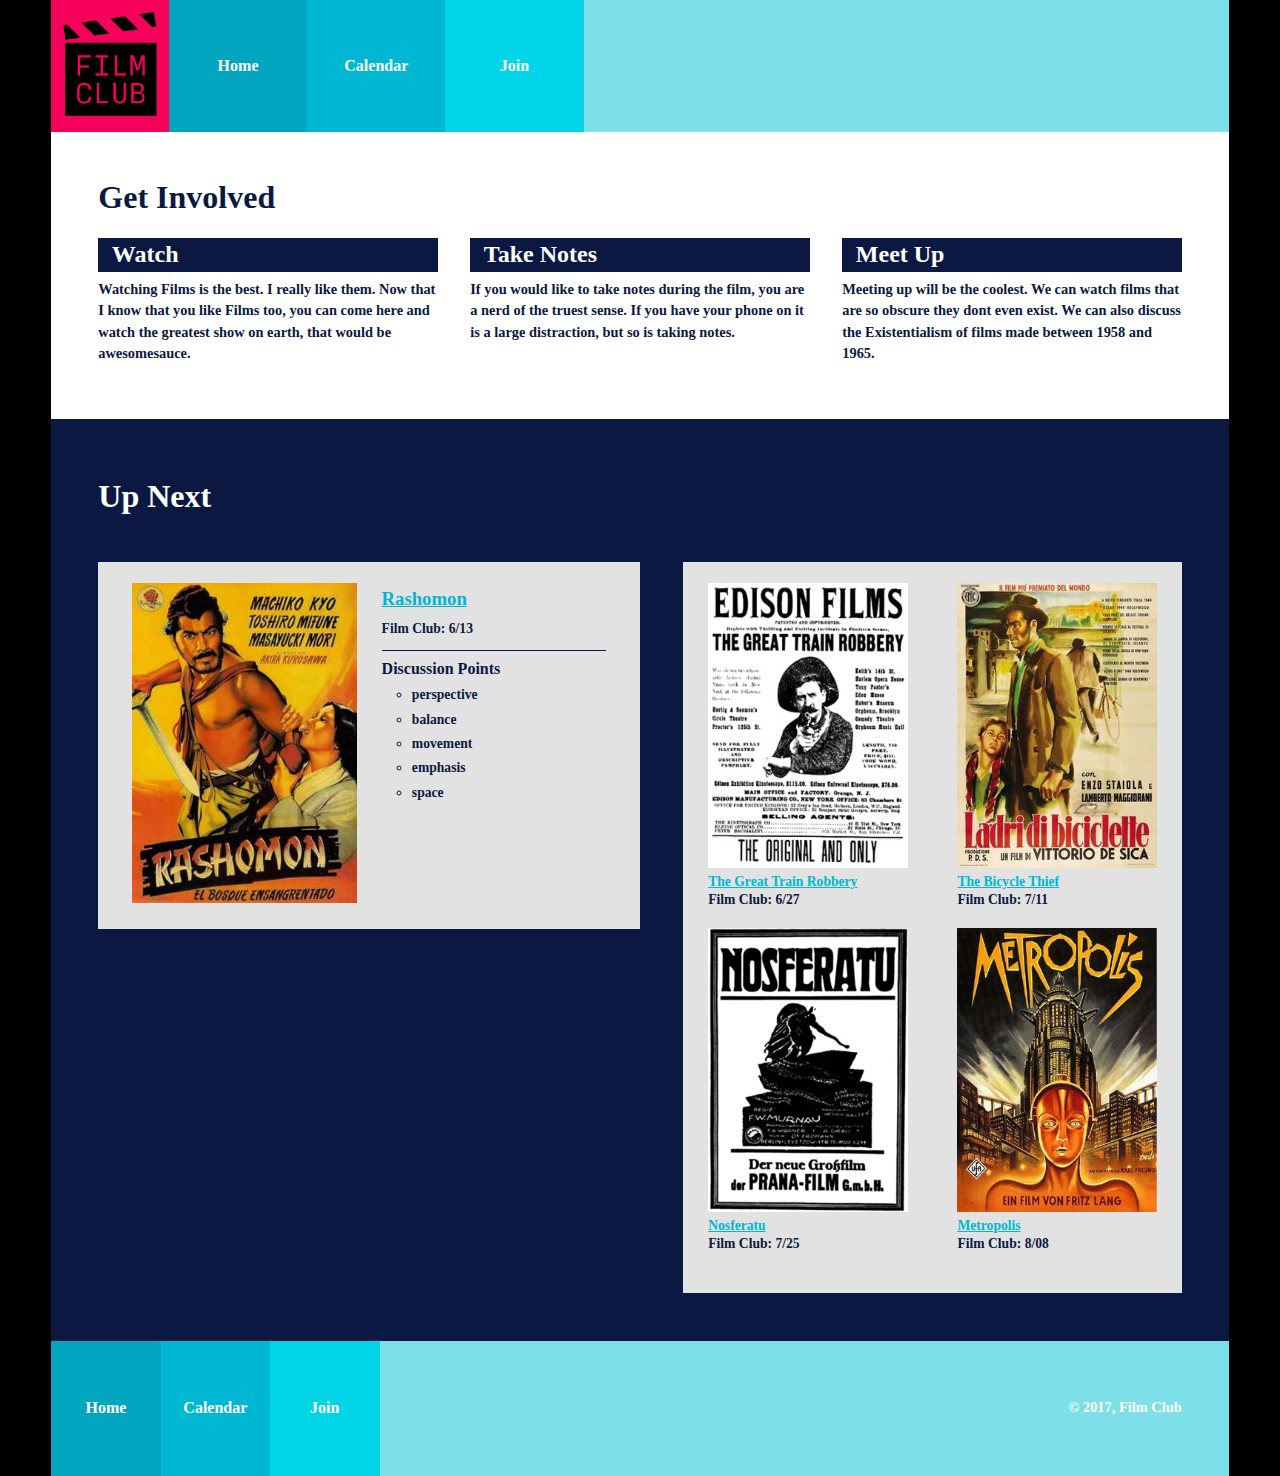
<file: index.html>
<!DOCTYPE html>
<html>
  <head>
    <meta charset="utf-8">
    <title>Film Club</title>
    <link href="./css/main.css" rel="stylesheet">

    <link href="https://fonts.google.com/?selection.family=PT+Sans:400,700" rel="stylesheet">

    <link rel="icon" type="image/png" href="./images/filmclub.png">
    <meta name="viewport" content="width=device-width, initial-scale=1">

  </head>

  <body>

    <header>

      <div class="header-image">
        <img src="./images/filmclub.png" alt="film club logo" id="header-image">
      </div>

      <div class="nav-bar" id="top-nav">
          <a class="nav-link" id="home-link" href="index.html">Home</a>
          <a class="nav-link" id="calendar-link" href="./calendar/index.html">Calendar</a>
          <a class="nav-link" id="join-link" href="./join/index.html">Join</a>
        <div class="break">
        </div>
      </div>

    </header>

    <main>

      <section class="section-top" id="section-get-involved">

        <div class="section-heading" id="get-involved-heading">
          <h1>Get Involved</h1>
        </div>

        <div class="get-involved-info">
            <div class="get-involved-text">
              <div class="get-involved-title">
                <h2>Watch</h2>
              </div>

              <div class="get-involved-paragraph">
                <p>Watching Films is the best. I really like them. Now that I know that you like Films too, you can come here and watch the greatest show on earth, that would be awesomesauce.</p>
              </div>
            </div>

            <div class="get-involved-text" id="take-notes">
              <div class="get-involved-title">
                <h2>Take Notes</h2>
              </div>

              <div class="get-involved-paragraph">
                <p>If you would like to take notes during the film, you are a nerd of the truest sense. If you have your phone on it is a large distraction, but so is taking notes.</p>
              </div>
            </div>


            <div class="get-involved-text">
              <div class="get-involved-title">
                <h2>Meet Up</h2>
              </div>

              <div class="get-involved-paragraph">
                <p>Meeting up will be the coolest.  We can watch films that are so obscure they dont even exist. We can also discuss the Existentialism of films made between 1958 and 1965.</p>
              </div>
            </div>
        </div>
      </section>


      <section class="section-bottom" id="section-up-next">

        <div class="section-heading" id="up-next-heading">
          <h1>Up Next</h1>
        </div>


        <div class="film-layout">
            <div class="next-film">
              <div class="next-film-image">
                <img src="./images/rashomon-poster.jpg" alt="rashomon poster">
              </div>

              <div class="next-film-info">
                <div class="next-film-title">
                  <h3><a href="https://www.youtube.com/watch?v=7QTrx3YNz7A&t=8s">Rashomon</a></h3>
                  <span>Film Club: </span><span class="film-date">6/13</span>
                </div>

                <div class="next-film-themes">
                  <h4>Discussion Points</h4>
                  <ul>
                      <li>perspective</li>
                      <li>balance</li>
                      <li>movement</li>
                      <li>emphasis</li>
                      <li>space</li>
                  </ul>
                </div>

              </div>

            </div>

            <!--this is the 4 film box -->
            <div class="film-box-container">
                  <div class="film-box">
                    <div class="film-image" id="the-great-train-robbery-img">
                      <img src="./images/great-train-poster.jpg" alt="train poster">
                    </div>

                    <div class="film-title">
                      <a href="https://www.youtube.com/watch?v=zuto7qWrplc">The Great Train Robbery</a>
                    </div>

                    <div class="film-date">
                      <span>Film Club: </span><span class="film-date">6/27</span>
                    </div>
                  </div>

                  <div class="film-box">
                    <div class="film-image" id="the-bicycle-thief-img">
                      <img src="./images/bicycle-thief-poster.jpg" alt="bicycle thief poster">
                    </div>

                    <div class="film-title">
                      <a href="https://www.youtube.com/watch?v=H3jnzXX9mXs">The Bicycle Thief</a>
                    </div>

                    <div class="film-date">
                      <span>Film Club: </span><span class="film-date">7/11</span>
                    </div>
                  </div>

                  <div class="film-box">
                    <div class="film-img" id="nosferatu-img">
                      <img src="./images/nosferatu-poster.jpg" alt="nosferatu poster">
                    </div>

                    <div class="film-title">
                      <a href="https://www.youtube.com/watch?v=FC6jFoYm3xs">Nosferatu</a>
                    </div>

                    <div class="film-date">
                      <span>Film Club: </span><span class="film-date">7/25</span>
                    </div>
                  </div>

                  <div class="film-box">
                    <div class="film-img" id="metropolis-img">
                      <img src="./images/metropolis-poster.jpg" alt="metropolis poster">
                    </div>

                    <div class="film-title">
                      <a href="https://www.youtube.com/watch?v=Q0NzALRJifI">Metropolis</a>
                    </div>

                    <div class="film-date">
                      <span>Film Club: </span><span class="film-date">8/08</span>
                    </div>
                  </div>
              </div>

          </div>
      </section>
    </main>

    <footer>

      <div class="nav-bar" id="bottom-nav">
          <a class="nav-link" id="home-link" href="index.html">Home</a>
          <a class="nav-link" id="calendar-link" href="./calendar/index.html">Calendar</a>
          <a class="nav-link" id="join-link" href="./join/index.html">Join</a>
      </div>

      <div class="legal-footer">
        <p>© 2017, Film Club</p>
      </div>

    </footer>
  </body>
</html>
</file>
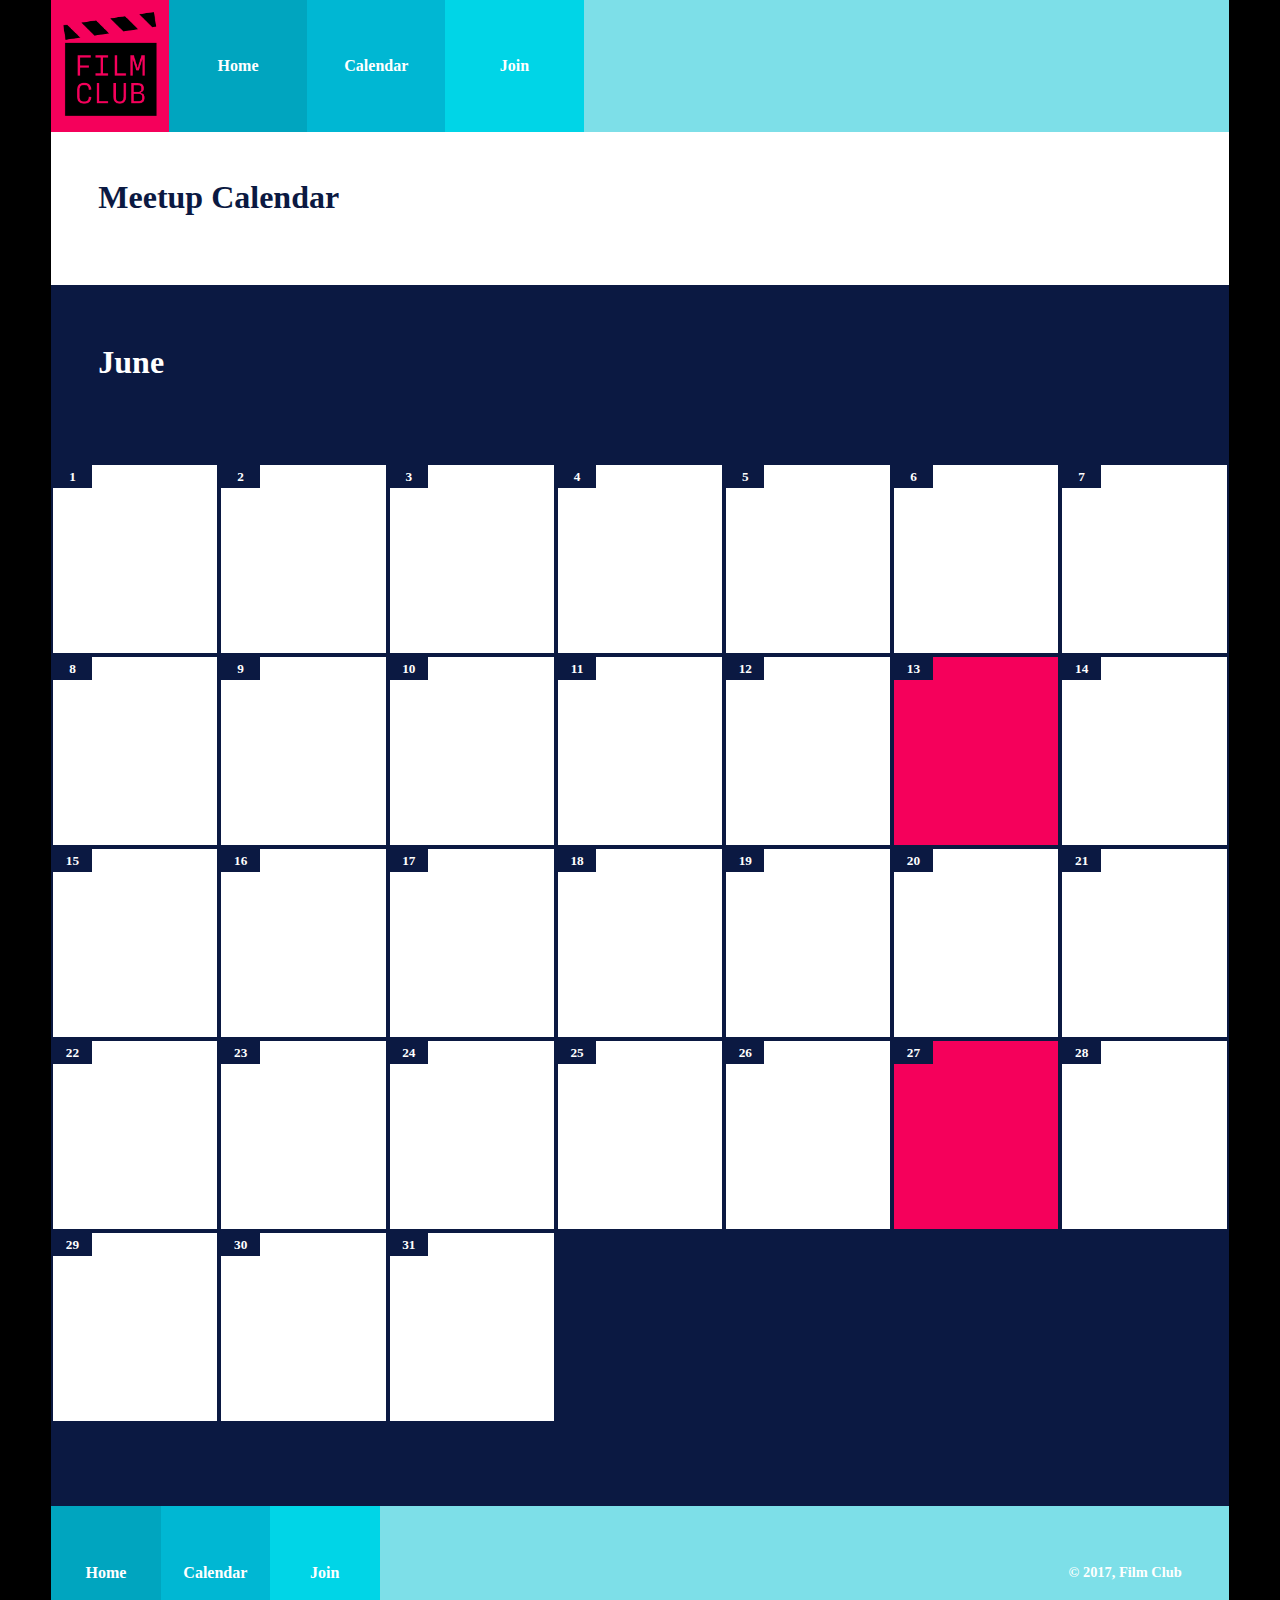
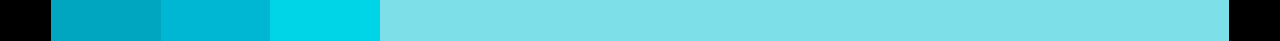
<file: calendar/index.html>
<!DOCTYPE html>
<html>
  <head>
    <meta charset="utf-8">
    <title>Film Club - Calendar</title>
    <link href="../css/main.css" rel="stylesheet">

    <link href="https://fonts.google.com/?selection.family=PT+Sans:400,700" rel="stylesheet">

    <link rel="icon" type="image/png" href="../images/filmclub.png">
    <meta name="viewport" content="width=device-width, initial-scale=1">
  </head>


  <body>
      <header>

        <div class="header-image">
          <img src="../images/filmclub.png" alt="film club logo" id="header-image">
        </div>

        <div class="nav-bar" id="top-nav">
            <a class="nav-link" id="home-link" href="../index.html">Home</a>
            <a class="nav-link" id="calendar-link" href="index.html">Calendar</a>
            <a class="nav-link" id="join-link" href="../join/index.html">Join</a>
          <div class="break">
          </div>
        </div>

      </header>


      <main>
        <section class="section-top" id="meet-up">
          <h1 class="section-heading">Meetup Calendar</h1>
        </section>

        <section class="section-bottom" id="calendar-section">
          <h1 class="section-heading">June</h1>

          <div class="calendar">
              <div class="day off-day">
                  <div class="date-number">
                      <h5>1</h5>
                  </div>
              </div>
              <div class="day off-day">
                  <div class="date-number">
                      <h5>2</h5>
                  </div>
              </div>
              <div class="day off-day">
                  <div class="date-number">
                      <h5>3</h5>
                  </div>
              </div>
              <div class="day off-day">
                  <div class="date-number">
                      <h5>4</h5>
                  </div>
              </div>
              <div class="day off-day">
                  <div class="date-number">
                      <h5>5</h5>
                  </div>
              </div>
              <div class="day off-day">
                  <div class="date-number">
                      <h5>6</h5>
                  </div>
              </div>
              <div class="day off-day">
                  <div class="date-number">
                      <h5>7</h5>
                  </div>
              </div>
              <div class="day off-day">
                  <div class="date-number">
                      <h5>8</h5>
                  </div>
              </div>
              <div class="day off-day">
                  <div class="date-number">
                      <h5>9</h5>
                  </div>
              </div>
              <div class="day off-day">
                  <div class="date-number">
                      <h5>10</h5>
                  </div>
              </div>
              <div class="day off-day">
                  <div class="date-number">
                      <h5>11</h5>
                  </div>
              </div>
              <div class="day off-day">
                  <div class="date-number">
                      <h5>12</h5>
                  </div>
              </div>
              <div class="day show-day">
                  <div class="date-number">
                      <h5>13</h5>
                  </div>
              </div>
              <div class="day off-day">
                  <div class="date-number">
                      <h5>14</h5>
                  </div>
              </div>
              <div class="day off-day">
                  <div class="date-number">
                      <h5>15</h5>
                  </div>
              </div>
              <div class="day off-day">
                  <div class="date-number">
                      <h5>16</h5>
                  </div>
              </div>
              <div class="day off-day">
                  <div class="date-number">
                      <h5>17</h5>
                  </div>
              </div>
              <div class="day off-day">
                  <div class="date-number">
                      <h5>18</h5>
                  </div>
              </div>
              <div class="day off-day">
                  <div class="date-number">
                      <h5>19</h5>
                  </div>
              </div>
              <div class="day off-day">
                  <div class="date-number">
                      <h5>20</h5>
                  </div>
              </div>
              <div class="day off-day">
                  <div class="date-number">
                      <h5>21</h5>
                  </div>
              </div>
              <div class="day off-day">
                  <div class="date-number">
                      <h5>22</h5>
                  </div>
              </div>
              <div class="day off-day">
                  <div class="date-number">
                      <h5>23</h5>
                  </div>
              </div>
              <div class="day off-day">
                  <div class="date-number">
                      <h5>24</h5>
                  </div>
              </div>
              <div class="day off-day">
                  <div class="date-number">
                      <h5>25</h5>
                  </div>
              </div>
              <div class="day off-day">
                  <div class="date-number">
                      <h5>26</h5>
                  </div>
              </div>
              <div class="day show-day">
                  <div class="date-number">
                      <h5>27</h5>
                  </div>
              </div>
              <div class="day off-day">
                  <div class="date-number">
                      <h5>28</h5>
                  </div>
              </div>
              <div class="day off-day">
                  <div class="date-number">
                      <h5>29</h5>
                  </div>
              </div>
              <div class="day off-day">
                  <div class="date-number">
                      <h5>30</h5>
                  </div>
              </div>
              <div class="day off-day">
                  <div class="date-number">
                      <h5>31</h5>
                  </div>
              </div>
              <div class="day blank-day"></div>
              <div class="day blank-day"></div>
              <div class="day blank-day"></div>
              <div class="day blank-day"></div>
          </div>
        </section>
      </main>


      <footer>

        <div class="nav-bar" id="bottom-nav">
            <a class="nav-link" id="home-link" href="../index.html">Home</a>
            <a class="nav-link" id="calendar-link" href="index.html">Calendar</a>
            <a class="nav-link" id="join-link" href="../join/index.html">Join</a>
        </div>

        <div class="legal-footer">
          <p>© 2017, Film Club</p>
        </div>

      </footer>
  </body>
</html>
</file>
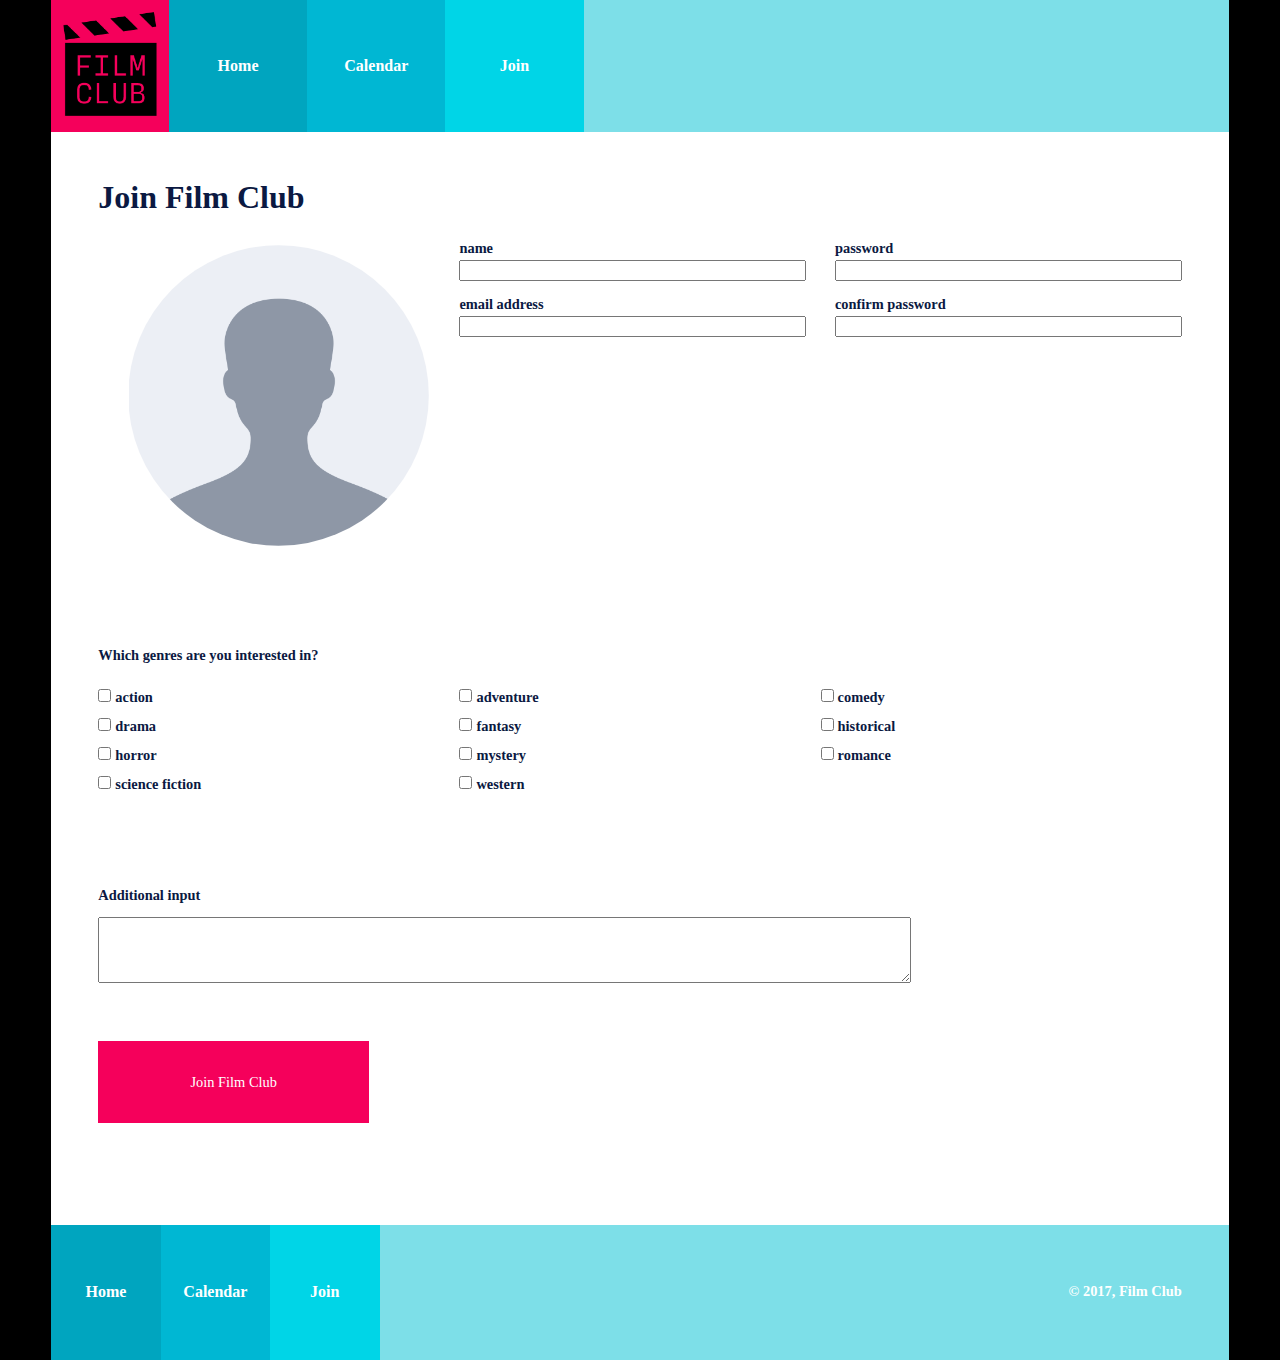
<file: join/index.html>
<!DOCTYPE html>
<html>
  <head>
    <meta charset="utf-8">
    <title>Film Club - Calendar</title>
    <link href="../css/main.css" rel="stylesheet">

    <link href="https://fonts.google.com/?selection.family=PT+Sans:400,700" rel="stylesheet">

    <link rel="icon" type="image/png" href="../images/filmclub.png">
    <meta name="viewport" content="width=device-width, initial-scale=1">
  </head>


  <body>
      <header>

        <div class="header-image">
          <img src="../images/filmclub.png" alt="film club logo" id="header-image">
        </div>

        <div class="nav-bar" id="top-nav">
            <a class="nav-link" id="home-link" href="../index.html">Home</a>
            <a class="nav-link" id="calendar-link" href="../calendar/index.html">Calendar</a>
            <a class="nav-link" id="join-link" href="index.html">Join</a>
          <div class="break">
          </div>
        </div>

      </header>


      <main>
        <section class="section-top" id="join-form">
          <h1 class="section-heading">Join Film Club</h1>

          <form class="join-form" action="index.html" method="post">

              <div class="profile-basic">
                  <div class="pic-info">
                      <div class="pic-info-text">
                      </div>
                      <img src="../images/profile-placeholder.png" alt="profile picture placeholder">
                  </div>

                  <div class="name-email-and-password">
                      <div class="name-email">
                          <div class="name-info">
                            <p>name</p>
                            <input type="text" name="full-name">
                          </div>

                          <div class="email-info">
                            <p>email address</p>
                            <input type="email" name="email-address">
                          </div>
                      </div>

                      <div class="password-and-confirm">
                          <div class="first-password">
                            <p>password</p>
                            <input type="password" name="password-one">
                          </div>
                          <div class="second-password">
                            <p>confirm password</p>
                            <input type="password" name="password-two">
                          </div>
                      </div>
                  </div>

              </div>

              <div class="profile-genre">
                  <p>Which genres are you interested in?</p>
                  <div class="genre-choice">
                      <div class="genre-category">
                        <input type="checkbox" name="action">
                        <label for="action">action</label>
                      </div>
                      <div class="genre-category">
                        <input type="checkbox" name="adventure">
                        <label for="adventure">adventure</label>
                      </div>
                      <div class="genre-category">
                        <input type="checkbox" name="comedy">
                        <label for="comedy">comedy</label>
                      </div>
                      <div class="genre-category">
                        <input type="checkbox" name="drama">
                        <label for="drama">drama</label>
                      </div>
                      <div class="genre-category">
                        <input type="checkbox" name="fantasy">
                        <label for="fantasy">fantasy</label>
                      </div>
                      <div class="genre-category">
                        <input type="checkbox" name="historical">
                        <label for="historical">historical</label>
                      </div>
                      <div class="genre-category">
                        <input type="checkbox" name="horror">
                        <label for="horror">horror</label>
                      </div>
                      <div class="genre-category">
                        <input type="checkbox" name="mystery">
                        <label for="mystery">mystery</label>
                      </div>
                      <div class="genre-category">
                        <input type="checkbox" name="romance">
                        <label for="romance">romance</label>
                      </div>
                      <div class="genre-category">
                        <input type="checkbox" name="science fiction">
                        <label for="science fiction">science fiction</label>
                      </div>
                      <div class="genre-category">
                        <input type="checkbox" name="western">
                        <label for="western">western</label>
                      </div>
                      <div class="genre-category">
                      </div>
                  </div>
              </div>

              <div class="profile-adds">
                  <div class="additional-title">
                    <p>Additional input</p>
                  </div>
                  <textarea rows="4" name="additional-info"></textarea>
              </div>

              <!-- Button -->
              <div class="join-button">
                  <button type="sumbit" name="join-button">Join Film Club</button>
              </div>
          </form>
        </section>
      </main>

      <footer>

        <div class="nav-bar" id="bottom-nav">
            <a class="nav-link" id="home-link" href="../index.html">Home</a>
            <a class="nav-link" id="calendar-link" href="../calendar/index.html">Calendar</a>
            <a class="nav-link" id="join-link" href="index.html">Join</a>
        </div>

        <div class="legal-footer">
          <p>© 2017, Film Club</p>
        </div>

      </footer>

  </body>
</html>
</file>
<file: css/main.css>
/*text: #0B1942
inline link: #00B7D3
h2 background: #0B1942
h2 color: #FFFFFF
logo background: #F5005B
navigation background: #7DDFE8
navigation link color: #FFFFFF
"Home" nav link background: #00A5BF
"Calendar" nav link background: #00B7D3
"Join" nav link background: #00D5E7
"Up Next" background: #0B1942
"Up Next" card background #E2E2E2
calendar background and treatments: #0B1942
calendar highlighted day: #F5005B
button background: #F5005B
copyright text: #FFFFFF

*/


*{
  box-sizing: border-box;
}


@import url('https://fonts.googleapis.com/css?family=PT+Sans');
* {
box-sizing: border-box;
margin: 0 auto;
}

img {
  max-width: 100%;
}

a, p, h1, h2, h3, h4, h5, h6, ul, li, span, label, button {
  font-family: 'PT Sans';
  color: #0B1942;
  font-weight: bold;
}

a, button {
  cursor: pointer;
}

p, li {
  font-size: 0.83rem;
}

p {
  line-height: 150%;
}


header {
  display: flex;
  flex-direction: row;
  flex-wrap: nowrap;
  justify-content: flex-start;
  align-items: stretch;
  align-content: stretch;
  max-height: 10%;
}

/*Top Nav*/

.header-image {
  margin: 0;
  background-color: #F5005B;
  flex-basis: 25%;
  padding: 2%;
  width: 100%;
  height: 100%;
}

.header-image img {
  height: auto;
  width: auto;
  max-height: 20vh;
}


#top-nav {
  display: flex;
  flex-direction: column;
  justify-content: center;
  align-content: center;
  flex-basis: 75%;
  align-items: center;
  width: 100%;
}

#top-nav .nav-link {
  display: flex;
  flex-direction: column;
  align-items: center;
  align-content: center;
  justify-content: center;
  padding: 2% 0;
  width: 100%;
  height: 100%;
}

.nav-link {
  text-decoration: none;
  color: #FFFFFF;
  width: 100%;
  height: auto;
  text-align: center;
}

.nav-link a {
  height: auto;
}

#home-link {
  background-color: #00A5BF;

}

#calendar-link {
  background-color: #00B7D3;

}

#join-link {
  background-color: #00D5E7;

}

/*Home Page container # 2*/

h1 {
  padding-bottom: 2%;
}

.section-top {
  background-color: #FFFFFF;
  padding: 4%;
}


.section-top h2 {
  padding: 1% 4%;
}

.section-top p {
  padding: 2% 0;
}

.get-involved-title {
  background-color: #0B1942;
}

.get-involved-title h2 {
  color: #FFFFFF;
}

/*Home "Up Next" Section*/

.section-bottom {
  background-color: #0B1942;
}

.section-bottom h1 {
  color: #FFFFFF;
  padding: 0 4%;
}

.next-film, .film-box-container {
  background-color: #E2E2E2;
  padding: 2%;
}

.film-layout {
  padding: 4%;
}

.next-film {
  display: flex;
  flex-direction: row;
  justify-content: center;
  align-items: flex-start;
  align-content: flex-start;
  margin: 5% 0;
}

.next-film h5 {
  color: #0B1942;
}

.next-film-image, .next-film-info {
  flex-basis: 45%;
}

.next-film-title {
  padding: 2% 0 6% 0;
}

.next-film-title h3 {
  padding-bottom: 4%;
}

.next-film-title a {
  color: #00B7D3;
}

.next-film-themes {
  border-top: 1px solid #0B1942;
  padding: 4% 0 0 0;
}

.next-film-themes ul, li {
  list-style: circle;
  margin: 4% 0 0 7%;
  padding: 0;
}

.next-film-themes h5 {
  font-weight: 600;
}

.film-box-container {
  display: flex;
  flex-direction: row;
  flex-wrap: wrap;
  justify-content: center;
  align-items: flex-start;
  align-content: center;
  padding: 4% 0;
  margin: 3% 0;
}

.film-box {
  flex-basis: 40%;
  padding-bottom: 4%;
}

.film-box a, p, span {
  font-size: 0.75rem;
}

.film-title a {
  color: #00B7D3;
}

.film-date {
  font-weight: bold;
}

/*Footer*/

footer {
  display: flex;
  flex-direction: column;
  justify-content: center;
  align-items: center;
  align-content: center;
  width: 100%;
  min-height: 10vh;
}

#bottom-nav {
  display: flex;
  flex-direction: column;
  align-items: center;
  justify-content: center;
  align-content: center;
  width: 100%;
  min-height: 10vh;
}

#bottom-nav .nav-link {
  display: flex;
  flex-direction: column;
  align-items: center;
  justify-content: center;
  align-content: center;
  width: 100%;
  padding: 4%;
}

.legal-footer {
  background-color: #7DDFE8;
  text-align: center;
  padding: 7%;
  width: 100%;
}

.legal-footer p {
  color: #FFFFFF;
  width: 100%;
}


/*CALENDAR PAGE*/

.section-bottom h1 {
  padding-top: 5%;
}

.section-bottom h5 {
  color: #FFFFFF;
}

.calendar {
  margin: 0;
  padding: 7% 0;
  display: flex;
  flex-direction: row;
  flex-wrap: wrap;
  justify-content: space-between;
  align-items: center;
  align-content: flex-start;
}

.day {
  border: 2px solid #0B1942;
  flex-basis: 14.27%;
  min-height: 15vw;
  background-color: #FFFFFF;
  display: flex;
  flex-direction: row;
  justify-content: flex-start;
  align-items: flex-start;
}

.date-number {
  min-width: 7vw;
  margin: 0;
  padding: 5%;
  background-color: #0B1942;
  text-align: center;
}

.show-day {
  background-color: #F5005B;
}

.blank-day {
  background-color: #0B1942;
}


/*JOIN PAGE*/

.join-form p {
  padding: 0;
}

input {
  width: 100%;
  font-size: 0.8em;
}

.genre-choice input {
  width: auto;
}

.name-info, .email-info, .first-password, .second-password {
  padding-bottom: 4%;
}

.pic-info {
    display: flex;
    flex-direction: column;
    justify-content: center;
    align-items: center;
    width: 100%;
    padding-bottom: 3%;
}

.pic-info-text {
    margin: 0;
    width: 100%;
    text-align: left;
}

.pic-info img {
  max-height: 50vh;
  padding: 2%;
  border-radius: 50%;
}

.profile-genre {
  padding-top: 4%;
}

.profile-genre p {
  padding: 1.5% 0;
}

.genre-category {
  padding: 0.5% 0;
}

.profile-adds {
  padding-top: 7%;
}

.additional-title {
  padding: 1% 0;
}

.profile-adds textarea {
  width: 100%;
}

.join-button {
  padding: 5% 0;
}

label {
  font-size: 0.8em;
}

button {
  background-color: #F5005B;
  color: white;
  width: 35%;
  border: none;
  padding: 3%;
  font-weight: 500;
  font-size: 0.75em;
}



/*Tablet Display*/

@media screen and ( min-width: 545px ) {

  /*HOME PAGE*/

  p, li {
    font-size: 0.85rem;
  }

  h1 {
    font-size: 2em;
  }

header {
  display: flex;
  flex-direction: row;
  flex-wrap: nowrap;
  justify-content: flex-start;
  align-items: stretch;
  align-content: center;
  }

  .header-image {
    margin: 0;
    background-color: #F5005B;
    flex-basis: 15%;
    padding: 1%;
  }

  .header-image img {
    width: auto;
    max-height: 15vh;
  }

  #top-nav {
    flex-grow: 1;
    display: flex;
    flex-direction: row;
    align-items: center;
    justify-content: flex-start;
    align-content: center;
    background-color: #7DDFE8;
  }

  #top-nav .nav-link {
    flex-basis: 15%;
  }

  .break {
    flex-basis: 55%;
  }


  .get-involved-info {
    display: flex;
    flex-direction: row;
    flex-wrap: nowrap;
    justify-content: space-between;
    align-content: flex-start;
    align-items: flex-start;
  }

  .get-involved-text {
    flex: 1;
  }

  #take-notes {
    margin: 0 3%;
  }

  .film-box-container {
    display: flex;
    flex-direction: row;
    flex-wrap: wrap;
    justify-content: center;
    align-items: flex-start;
    align-content: center;
    margin-top: 0;
    margin-bottom: 0;
    padding: 2% 0;
  }

  .film-box {
    flex-basis: 20%;
    padding-bottom: 4%;
  }

  .next-film-themes ul, li {
    margin: 4% 0 0 5%;
  }

  .film-box a, span {
    font-size: .8em;
  }


  footer {
    display: flex;
    flex-direction: row;
    justify-content: flex-start;
    align-items: stretch;
    align-content: flex-start;
    width: 100%;
    min-height: 15vh;
  }

  #bottom-nav {
    display: flex;
    flex-direction: row;
    align-items: stretch;
    justify-content: center;
    align-content: center;
    width: 100%;
  }

  #bottom-nav .nav-link {
    width: 100%;
    padding: 2%;
  }

  .legal-footer {
    background-color: #7DDFE8;
    padding: 4%;
    width: 100%;
    color: white;
    display: flex;
    align-items: center;

  }

  .legal-footer p {
    text-align: right;
  }


  /*CALENDAR PAGE*/

  .day {
    flex-basis: 14.27%;
  }

  .date-number {
    min-width: 4vw;
    margin: 0;
    padding: 5%;
  }



  /*JOIN PAGE*/
  .profile-basic {
    display: flex;
    flex-direction: row;
    flex-wrap: nowrap;
    justify-content: center;
    align-content: center;
    align-items: stretch;
  }

  .pic-info img {
    width: auto;
    max-height: 35vh;
  }

  .pic-info {
    flex-basis: 50%;
  }

  .name-email-and-password {
    flex-basis: 50%;
    display: flex;
    flex-direction: column;
    justify-content: space-between;
    align-content: center;
    align-items: stretch;
  }

  .name-email, .password-and-confirm {
    width: 100%;
  }

  .genre-choice {
    display: flex;
    flex-direction: row;
    flex-wrap: wrap;
    justify-content: flex-start;
    align-items: flex-start;
    align-content: flex-start;

  }

  .genre-category {
    flex-basis: 50%;
    text-align: left;
  }

  button {
    width: 25%;
  }

}

/*Desktop Display*/

@media screen and ( min-width: 769px ) {

/*HOME PAGE*/

p, li {
  font-size: 0.85rem;
}

  body {
    margin: 0 4%;
    background-color: black;
  }

  .header-image {
    flex-basis: 10%;
  }

  .break {
    flex-basis: 70%;
  }

  .film-layout {
    display: flex;
    flex-direction: row;
    flex-wrap: nowrap;
    justify-content: center;
    align-content: center;
    align-items: flex-start;
  }

  .next-film {
    margin: 0% 2% 0% 0%;
    flex: 1;
  }

  .next-film-themes ul, li {
    margin: 4% 0% 0% 7%;
  }

  .film-box-container {
    flex: 1;
    margin-left: 2%;
  }

  .film-box {
    flex-basis: 40%;
    padding-bottom: 4%;
  }

  .film-box a, span {
    font-size: .85em;
  }

  #bottom-nav {
    flex-basis: 40%;
  }


  /*CALENDAR PAGE*/

  .day {
    flex-basis: 14.27%;
  }

  .date-number {
    min-width: 3vw;
    margin: 0;
    padding: 2%;

  }


  /*JOIN PAGE*/

  p, label {
    font-size: 0.9em;
  }

  .profile-basic {
    display: flex;
    flex-direction: row;
    flex-wrap: nowrap;
    justify-content: flex-start;
    align-content: flex-start;
    align-items: flex-start;
  }

  .pic-info img {
    width: auto;
    max-height: 35vh;
  }

  .pic-info {
    flex-basis: 33.33%;
  }

  .name-email-and-password {
    flex-basis: 66.66%;
    display: flex;
    flex-direction: row;
    justify-content: space-between;
    align-content: center;
    align-items: flex-start;
  }

  .name-email {
    margin-right: 2%;
  }

  .password-and-confirm {
    margin-left: 2%;
  }

  .genre-category {
    flex-basis: 33.33%;
    text-align: left;
    padding: 0.5% 0%;
  }

  .profile-adds textarea {
    width: 75%;
  }

  button {
    width: 25%;
    font-size: 0.9em;
  }

}
</file>
